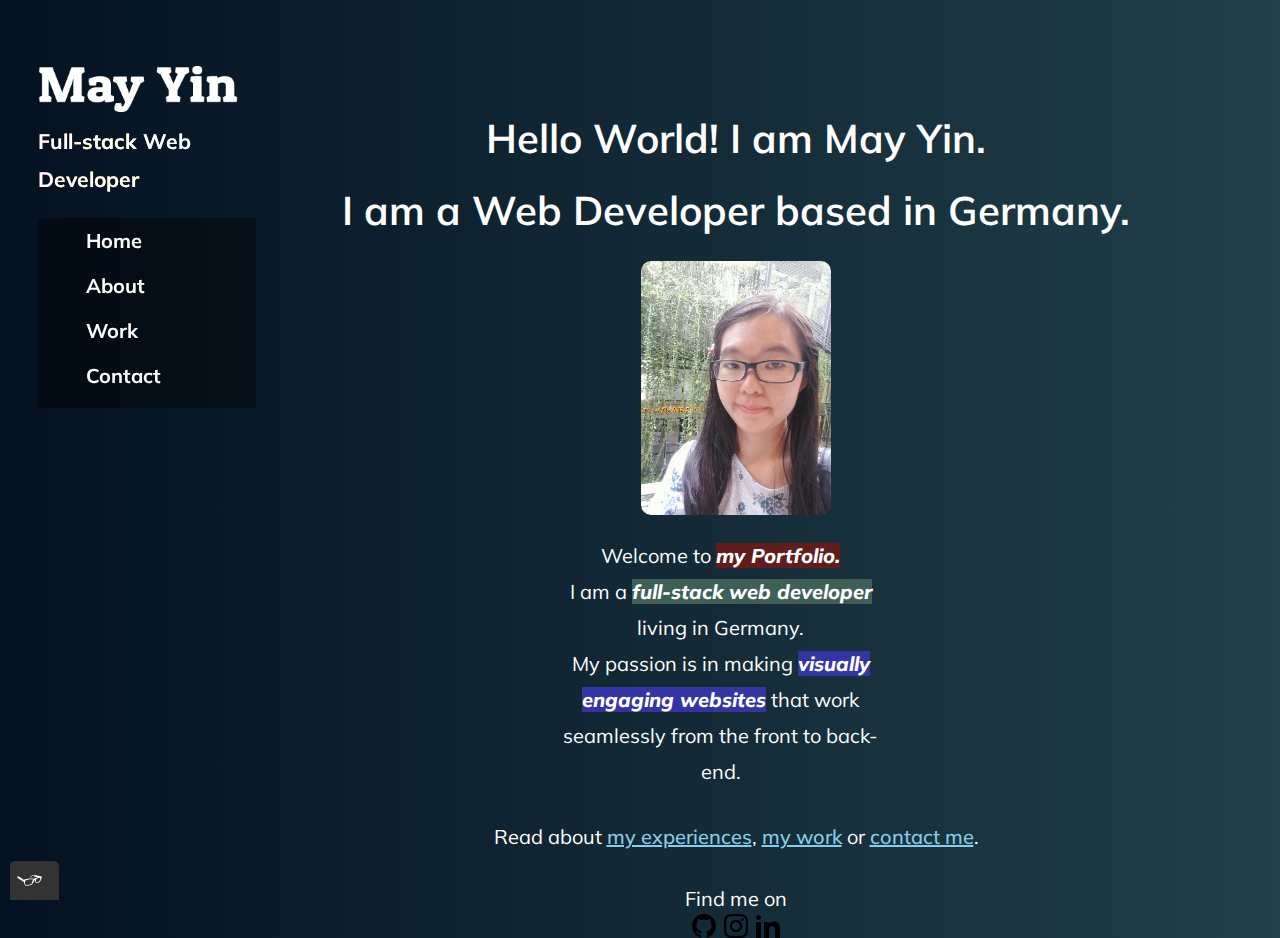
<file: index.html>
<!DOCTYPE html>
<html lang="en">

<head>
    <meta charset="UTF-8">
    <meta name="viewport" content="width=device-width, initial-scale=1.0">
    <title>May Yin</title>
    <link rel="preconnect" href="https://fonts.googleapis.com">
    <link rel="preconnect" href="https://fonts.gstatic.com" crossorigin>
    <link href="https://fonts.googleapis.com/css2?family=Patua+One&display=swap" rel="stylesheet">
    <link href="https://fonts.googleapis.com/css2?family=Lato:wght@400;700&display=swap" rel="stylesheet">
    <link href="https://fonts.googleapis.com/css2?family=Mulish:ital,wght@0,200..1000;1,200..1000&display=swap"
        rel="stylesheet">
    <link rel="stylesheet" href="css/reset.css">
    <!-- <link rel="stylesheet" href="css/styles.css"> -->
    <link rel="stylesheet" href="css/style.production.css">
    <link rel="icon" type="image/x-icon" href="/img/favicon.png">
</head>

<body>
    <header>
        <nav role="menu">
            <div id="logo-container">
                <a href="index.html" role="menuitem" aria-label="Visit the Home page"><img src="./img/mayyin-logo.png" id="logo-img" alt="A logo and home button" /></a>
            </div>
            <h2 id="job-title">Full-stack Web Developer</h2>
            <ul role="menubar" class="navigation-list">
                <li role="presentation"><a href="index.html" role="menuitem" aria-label="Visit the Home page">Home</a>
                </li>
                <li role="presentation"><a href="about.html" role="menuitem" aria-label="Visit the About page">About</a>
                </li>
                <li role="presentation"><a href="work.html" role="menuitem" aria-label="Visit the Work page">Work</a>
                </li>
                <li role="presentation"><a href="contact.html" role="menuitem"
                        aria-label="Visit the Contact page">Contact</a></li>
            </ul>
        </nav>
    </header>
    <main>

        <h1>Hello World! I am May Yin. </h1>
        <h1>I am a Web Developer based in Germany.</h1>
        <div id="home-main-profile-container">


            <img src="./img/profile-img.jpg" id="profile-img" alt="A placeholder for a profile picture" />
            <div class="home-text-box">
                <p>Welcome to <span class="text-highlight-1">my Portfolio.</span> </p>
                <p>I am a <span class="text-highlight-2">full-stack web developer</span> living in Germany.</p>
                <p>My passion is in making <span class="text-highlight-3">visually engaging websites</span>
                    that work seamlessly from the front to back-end.</p>
            </div>
        </div>
        <br/>
        <div id="webpage-icon-container">
            <!-- <img src="img/webpage-icon.svg" id="webpage-icon" alt="webpage icon"/> -->
            <!-- <svg id="webpage-icon" version="1.1" width="80px" height="80px"
                xmlns="http://www.w3.org/2000/svg" xmlns:xlink="http://www.w3.org/1999/xlink" viewBox="0 0 512 512"
                xml:space="preserve" aria-label="animated-file-icon">
                <style type="text/css">
                    .st0 {
                        fill: #000000;
                    }
                </style>
                <g>
                    <path class="st0" d="M486.504,25.496H25.496C11.438,25.496,0,36.934,0,50.992v410.016c0,14.059,11.438,25.496,25.496,25.496
           h461.008c14.058,0,25.496-11.437,25.496-25.496V50.992C512,36.934,500.562,25.496,486.504,25.496z M424.585,77.008
           c15.806,0,28.618,12.813,28.618,28.618c0,15.806-12.812,28.618-28.618,28.618c-15.805,0-28.618-12.812-28.618-28.618
           C395.968,89.821,408.78,77.008,424.585,77.008z M334.049,77.008c15.805,0,28.618,12.813,28.618,28.618
           c0,15.806-12.813,28.618-28.618,28.618c-15.805,0-28.618-12.812-28.618-28.618C305.431,89.821,318.244,77.008,334.049,77.008z
            M243.512,77.008c15.806,0,28.618,12.813,28.618,28.618c0,15.806-12.812,28.618-28.618,28.618
           c-15.805,0-28.618-12.812-28.618-28.618C214.894,89.821,227.707,77.008,243.512,77.008z M469.333,443.838H42.667V174.829h426.666
           V443.838z" />
                    <rect x="87.415" y="219.756" class="st0" width="226.341" height="45.61" />
                    <rect x="87.415" y="311.333" class="st0" width="337.17" height="45.61" />
                </g>
            </svg> -->
            <p>Read about <a href="about.html" class="no-break-link">my experiences</a>, <a href="about.html"
                class="no-break-link">my work</a> or <a href="about.html" class="no-break-link">contact me</a>.</p>
        </div>
        

    </main>

    <footer>

        <p>Find me on</p>
        <br/>
        <div class="footer-icons-section">
            <a href="http://github.com" target="_blank"><img src="img/github-icon.svg" class="footer-icons"
                    alt="github icon" /></a>
            <a href="http://instagram.com" target="_blank"><img src="img/instagram-icon.svg" class="footer-icons"
                    alt="instagram icon" /></a>
            <a href="http://linkedin.com" target="_blank"><img src="img/linkedin-icon.svg" class="footer-icons"
                    alt="linkedin icon" /></a>
        </div>
    </footer>
    <!-- <script src="js/stylelint.config.js"></script> -->
    <script src="js/tota11y.min.js"></script>
</body>

</html>
</file>
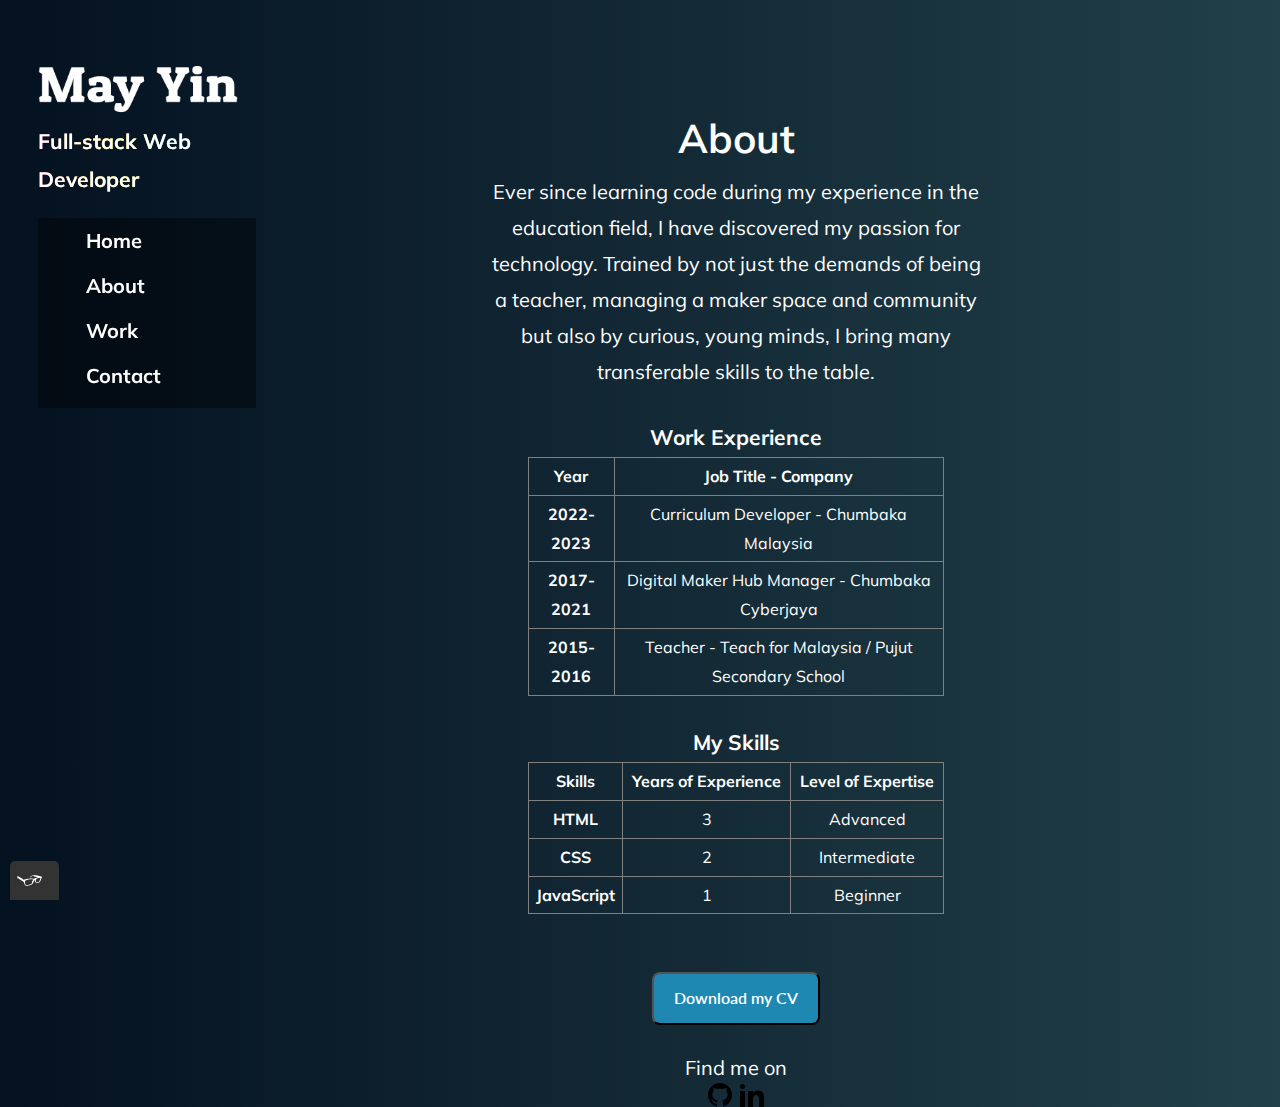
<file: about.html>
<!DOCTYPE html>
<html lang="en">
  <head>
    <meta charset="UTF-8">
    <meta name="viewport" content="width=device-width, initial-scale=1.0">
    <title>May Yin - About</title>
    <link rel="preconnect" href="https://fonts.googleapis.com">
    <link rel="preconnect" href="https://fonts.gstatic.com" crossorigin>
    <link href="https://fonts.googleapis.com/css2?family=Patua+One&display=swap" rel="stylesheet">
    <link href="https://fonts.googleapis.com/css2?family=Lato:wght@400;700&display=swap" rel="stylesheet">
    <link href="https://fonts.googleapis.com/css2?family=Mulish:ital,wght@0,200..1000;1,200..1000&display=swap" rel="stylesheet">
    <link rel="stylesheet" href="css/reset.css">
    <!-- <link rel="stylesheet" href="css/styles.css"> -->
    <link rel="stylesheet" href="css/style.production.css">
    <link rel="icon" type="image/x-icon" href="/img/favicon.png">
</head>
<body>
  <header>
    <nav role="menu">
        <div id="logo-container">
        <a href="index.html" role="menuitem" aria-label="Visit the Home page"><img src="./img/mayyin-logo.png" id="logo-img" alt="A logo and home button"/></a>
        </div>
        <h2 id="job-title">Full-stack Web Developer</h2>
        <ul role="menubar" class="navigation-list">
            <li role="presentation"><a href="index.html" role="menuitem" aria-label="Visit the Home page">Home</a></li>
            <li role="presentation"><a href="about.html" role="menuitem" aria-label="Visit the About page">About</a></li>
            <li role="presentation"><a href="work.html" role="menuitem" aria-label="Visit the Work page">Work</a></li>
            <li role="presentation"><a href="contact.html" role="menuitem" aria-label="Visit the Contact page">Contact</a></li>
        </ul>
    </nav>
</header>
    <main>
      
      <h1>About</h1>
      <p class="about-text-box">Ever since learning code during my experience in the education field, I have discovered my passion for technology. Trained by not just the demands of being a teacher, managing a maker space and community but also by curious, young minds, I bring many transferable skills to the table.</p>
    <br/>
<h2>Work Experience</h2>
<table class="about-table">
  <!-- <caption>My skills</caption> -->
  <thead>
    <tr>
      <th scope="col">Year</th>
      <th scope="col">Job Title - Company</th>
    </tr>
  </thead>
  <tbody>
    <tr>
      <th scope="row">2022-2023</th>
      <td>Curriculum Developer - Chumbaka Malaysia</td>
    </tr>
    <tr>
      <th scope="row">2017-2021</th>
      <td>Digital Maker Hub Manager - Chumbaka Cyberjaya</td>
    </tr>
    <tr>
      <th scope="row">2015-2016</th>
      <td>Teacher - Teach for Malaysia / Pujut Secondary School</td>
    </tr>
  </tbody>
</table>

<br/>
<h2>My Skills</h2>        
<table class="about-table">
            <!-- <caption>My skills</caption> -->
            <thead>
              <tr>
                <th scope="col">Skills</th>
                <th scope="col">Years of Experience</th>
                <th scope="col">Level of Expertise</th>
              </tr>
            </thead>
            <tbody>
              <tr>
                <th scope="row">HTML</th>
                <td>3</td>
                <td>Advanced</td>
              </tr>
              <tr>
                <th scope="row">CSS</th>
                <td>2</td>
                <td>Intermediate</td>
              </tr>
              <tr>
                <th scope="row">JavaScript</th>
                <td>1</td>
                <td>Beginner</td>
              </tr>
            </tbody>
        </table>
        <br/>
        
        <!-- <h2>My Interests</h2>
        <div id="interests-icon-section">
          <div></div>
          <div></div>
          <div></div>
        </div> -->
        <br/>
        <!-- <a href="files/cv.pdf" class="button" target="_blank" aria-label="Download my CV">Download my CV</a> -->
        <button onclick="window.open('./files/LamMayYin-WebDeveloper-2024.pdf', '_blank')">Download my CV</button>
    
      </main>
    


      <footer>
        <p>Find me on</p>
        <br/>
        <div class="footer-icons-section">
            <a href="https://github.com/mayyinandprojects/" target="_blank"><img src="img/github-icon.svg" class="footer-icons"
                    alt="github icon" /></a>
            <!-- <a href="http://instagram.com" target="_blank"><img src="img/instagram-icon.svg" class="footer-icons"
                    alt="instagram icon" /></a> -->
            <a href="https://www.linkedin.com/in/may-yin-lam/" target="_blank"><img src="img/linkedin-icon.svg" class="footer-icons"
                    alt="linkedin icon" /></a>
        </div>
    </footer>
<script src="js/tota11y.min.js"></script>
</body>
</html>
</file>
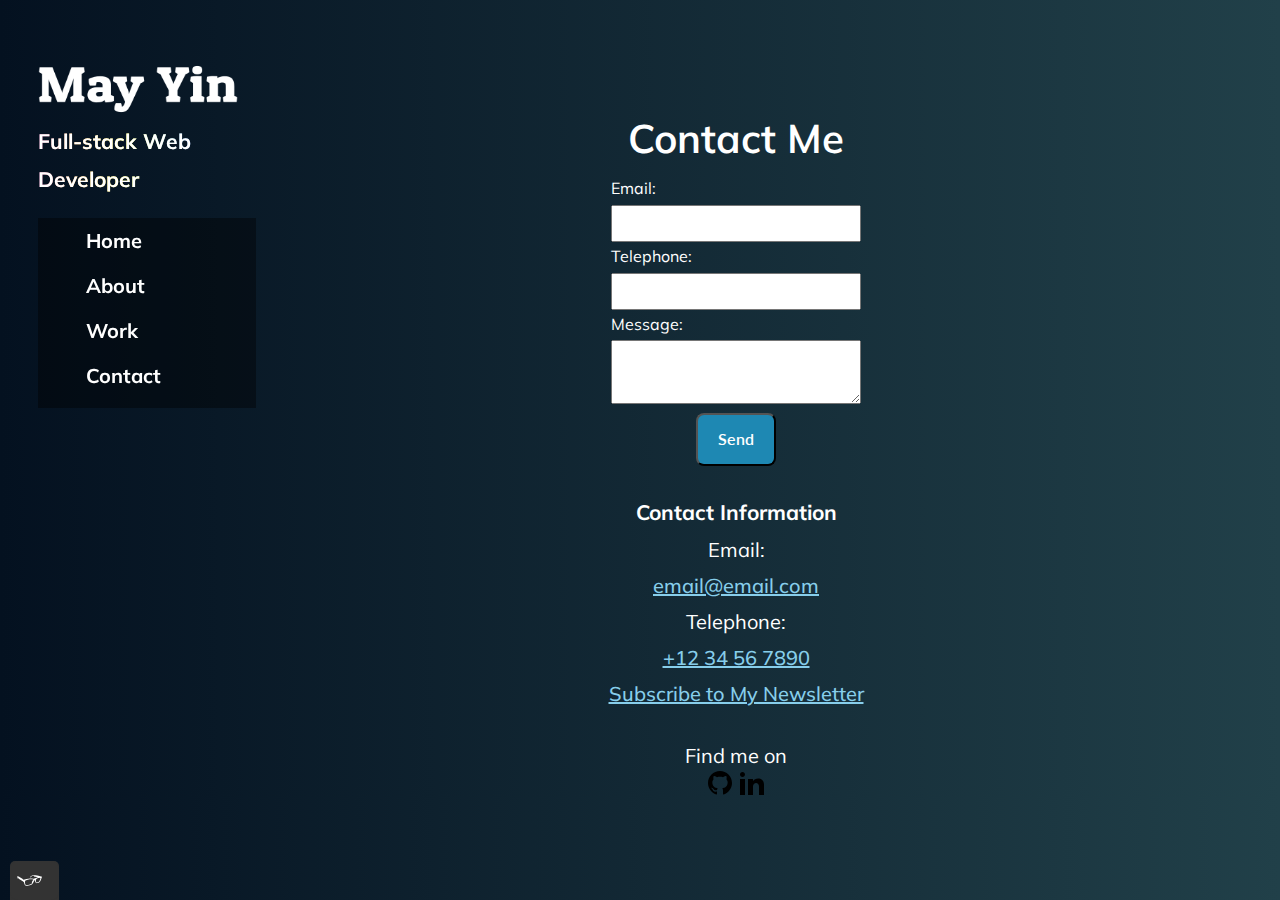
<file: contact.html>
<!DOCTYPE html>
<html lang="en">
  <head>
    <meta charset="UTF-8">
    <meta name="viewport" content="width=device-width, initial-scale=1.0">
    <title>May Yin - About</title>
    <link rel="preconnect" href="https://fonts.googleapis.com">
    <link rel="preconnect" href="https://fonts.gstatic.com" crossorigin>
    <link href="https://fonts.googleapis.com/css2?family=Patua+One&display=swap" rel="stylesheet">
    <link href="https://fonts.googleapis.com/css2?family=Lato:wght@400;700&display=swap" rel="stylesheet">
    <link href="https://fonts.googleapis.com/css2?family=Mulish:ital,wght@0,200..1000;1,200..1000&display=swap" rel="stylesheet">
    <link rel="stylesheet" href="css/reset.css">
    <!-- <link rel="stylesheet" href="css/styles.css"> -->
    <link rel="stylesheet" href="css/style.production.css">
    <link rel="icon" type="image/x-icon" href="/img/favicon.png">
</head>
<body>
  <header>
    <nav role="menu">
        <div id="logo-container">
        <a href="index.html" role="menuitem" aria-label="Visit the Home page"><img src="./img/mayyin-logo.png" id="logo-img" alt="A logo and home button"/></a>
        </div>
        <h2 id="job-title">Full-stack Web Developer</h2>
        <ul role="menubar" class="navigation-list">
            <li role="presentation"><a href="index.html" role="menuitem" aria-label="Visit the Home page">Home</a></li>
            <li role="presentation"><a href="about.html" role="menuitem" aria-label="Visit the About page">About</a></li>
            <li role="presentation"><a href="work.html" role="menuitem" aria-label="Visit the Work page">Work</a></li>
            <li role="presentation"><a href="contact.html" role="menuitem" aria-label="Visit the Contact page">Contact</a></li>
        </ul>
    </nav>
    </header>
    <main>
        <h1>Contact Me</h1>
        <form action="/action_page.php" method="post" id="contact-form">
            <label class="standard-label" for="email">Email: </label>
            <input type="email" id="email" required/><br/>
          
            <label class="standard-label" for="tel">Telephone: </label>
            <input type="tel" id="tel" required/><br/>
          
            <label class="standard-label" for="message">Message: </label>
            <textarea maxlength="300" id="message" required ></textarea><br/>

            <!-- <input type="submit" value="Send message" />  -->
            <button id="send-btn">Send</button> 
          </form>
          <br/>
          <h2>Contact Information</h2>
            <p>Email: <a href="mailto:email@email.com">email@email.com</a></p>
            <p>Telephone: <a href="tel:+1234567890" aria-label="Call the number">+12 34 56 7890</a></p>
            <p><a href="http://mailchimp.com" target="_blank">Subscribe to My Newsletter</a></p>
       
    </main>
    <footer>
      <p>Find me on</p>
      <br/>
      <div class="footer-icons-section">
          <a href="https://github.com/mayyinandprojects/" target="_blank"><img src="img/github-icon.svg" class="footer-icons"
                  alt="github icon" /></a>
          <!-- <a href="http://instagram.com" target="_blank"><img src="img/instagram-icon.svg" class="footer-icons"
                  alt="instagram icon" /></a> -->
          <a href="https://www.linkedin.com/in/may-yin-lam/" target="_blank"><img src="img/linkedin-icon.svg" class="footer-icons"
                  alt="linkedin icon" /></a>
      </div>
  </footer>
<script src="js/tota11y.min.js"></script>
</body>
</html>
</file>
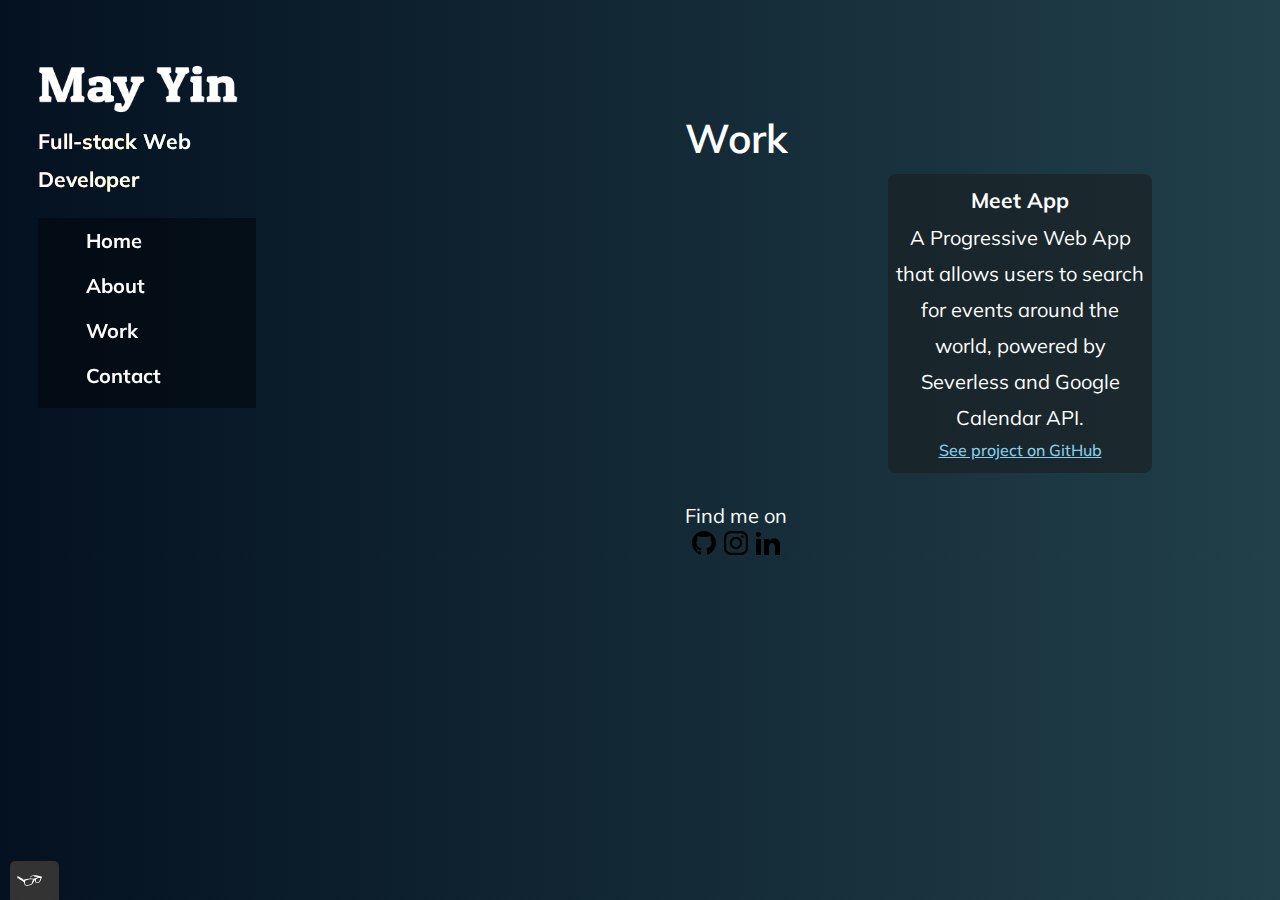
<file: work.html>
<!DOCTYPE html>
<html lang="en">
  <head>
    <meta charset="UTF-8">
    <meta name="viewport" content="width=device-width, initial-scale=1.0">
    <title>May Yin - About</title>
    <link rel="preconnect" href="https://fonts.googleapis.com">
    <link rel="preconnect" href="https://fonts.gstatic.com" crossorigin>
    <link href="https://fonts.googleapis.com/css2?family=Patua+One&display=swap" rel="stylesheet">
    <link href="https://fonts.googleapis.com/css2?family=Lato:wght@400;700&display=swap" rel="stylesheet">
    <link href="https://fonts.googleapis.com/css2?family=Mulish:ital,wght@0,200..1000;1,200..1000&display=swap" rel="stylesheet">
    <link rel="stylesheet" href="css/reset.css">
    <!-- <link rel="stylesheet" href="css/styles.css"> -->
    <link rel="stylesheet" href="css/style.production.css">
    <link rel="icon" type="image/x-icon" href="/img/favicon.png">
</head>
<body>
  <header>
    <nav role="menu">
        <div id="logo-container">
        <a href="index.html" role="menuitem" aria-label="Visit the Home page"><img src="./img/mayyin-logo.png" id="logo-img" alt="A logo and home button"/></a>
        </div>
        <h2 id="job-title">Full-stack Web Developer</h2>
        <ul role="menubar" class="navigation-list">
            <li role="presentation"><a href="index.html" role="menuitem" aria-label="Visit the Home page">Home</a></li>
            <li role="presentation"><a href="about.html" role="menuitem" aria-label="Visit the About page">About</a></li>
            <li role="presentation"><a href="work.html" role="menuitem" aria-label="Visit the Work page">Work</a></li>
            <li role="presentation"><a href="contact.html" role="menuitem" aria-label="Visit the Contact page">Contact</a></li>
        </ul>
    </nav>
  </header>
    <main>
        <section>
            <h1>Work</h1>
        <div class="project-list">
               <!-- Grid items will live here -->
            
         
         <div class="grid__item">
            <h2>Meet App</h2>
            <p>
               A Progressive Web App that allows users to search for events around the world, powered by Severless and Google Calendar API. 
            </p>
            <a href="https://mayyinandprojects.github.io/portfolio-website/work.html">See project on GitHub</a>
         </div>
         <!-- <div class="grid__item">
            <h2>Mobile web app</h2>
            <p>
               Within this project, I was responsible for the frontend. It’s written in React.js. Additionally, I've created the HTML and CSS templates.
            </p>
            <a href="#">See project on GitHub</a>
         </div>
         <div class="grid__item">
            <h2>Mobile web app</h2>
            <p>
               Within this project, I was responsible for the frontend. It’s written in React.js. Additionally, I've created the HTML and CSS templates.
            </p>
            <a href="#">See project on GitHub</a>
         </div>
         <div class="grid__item">
            <h2>Mobile web app</h2>
            <p>
               Within this project, I was responsible for the frontend. It’s written in React.js. Additionally, I've created the HTML and CSS templates.
            </p>
            <a href="#">See project on GitHub</a>
         </div>
         <div class="grid__item">
            <h2>Mobile web app</h2>
            <p>
               Within this project, I was responsible for the frontend. It’s written in React.js. Additionally, I've created the HTML and CSS templates.
            </p>
            <a href="#">See project on GitHub</a>
         </div>
         <div class="grid__item">
            <h2>Mobile web app</h2>
            <p>
               Within this project, I was responsible for the frontend. It’s written in React.js. Additionally, I've created the HTML and CSS templates.
            </p>
            <a href="#">See project on GitHub</a>
         </div> -->
        </div>
    </section>
    </main>
    <footer>
        
        
            <p>Find me on</p>
            <br/>
            <div class="footer-icons-section">
            <a href="http://github.com" target="_blank"><img src="img/github-icon.svg" class="footer-icons" alt="github icon"/></a>
            <a href="http://instagram.com" target="_blank"><img src="img/instagram-icon.svg"  class="footer-icons" alt="instagram icon"/></a>
            <a href="http://linkedin.com" target="_blank"><img src="img/linkedin-icon.svg" class="footer-icons" alt="linkedin icon"/></a>
        </div>
    </footer>
    <script src="js/tota11y.min.js"></script>
</body>
</html>
</file>
<file: css/styles.css>
:root {
  --primary-color: white;
  --secondary-color: rgb(180, 180, 180);
  --highlight-color: rgba(255, 255, 255, 0.8);
  --nav-background-color: rgba(24, 24, 24, 0.5);
  --body-background-color-gradient: linear-gradient(90deg, rgba(8, 30, 57, 1) 00%, rgba(64, 103, 121, 1) 100%);
  --button-background-color: rgb(30, 136, 179);
  --button-hover-color: rgb(185, 144, 31);
  --grid-hover-color: rgba(255, 255, 255, 0.3);
  --rainbow-effect: linear-gradient(90deg, rgb(180, 43, 134), orange, yellow, rgb(95, 189, 181), rgb(61, 61, 252), rgb(108, 23, 141));
  --font-family-primary: "Mulish", sans-serif;
  --font-family-secondary: Lato;
  --font-weight-normal: 400;
  --font-weight-semibold: 500;
  --font-weight-bold: 600;
  --font-weight-bolder: 650;
  --font-size-base: 16px;
  --font-size-large: 20px;
  --font-size-xlarge: 21px;
  --font-size-xxlarge: 40px;
  --padding-small: 5px;
  --padding-medium: 10px;
  --padding-large: 20px;
  --transition-duration: 0.3s;
}

body {
  color: var(--primary-color);
  font-family: var(--font-family-primary);
  font-weight: var(--font-weight-normal);
  line-height: 1.8;
  background: var(--body-background-color-gradient);
}

h1 {
  box-sizing: border-box;
  font-family: var(--font-family-primary);
  font-weight: var(--font-weight-bolder);
  font-size: var(--font-size-xxlarge);
}

h2 {
  box-sizing: border-box;
  font-size: var(--font-size-xlarge);
}

p {
  font-size: 18px;
}

#logo-img {
  box-sizing: border-box;
  width: 200px;
  height: 50px;
}

#logo-container {
  display: inline-block;
}

#logo-container img {
  display: block;
  width: 200px;
  height: 50px;
  transition: filter var(--transition-duration);
}

#logo-container:hover img {
  filter: drop-shadow(15px var(--highlight-color));
}

#job-title {
  margin-bottom: 20px;
  color: var(--primary-color);
  background: var(--rainbow-effect);
  background-clip: text;
  -webkit-background-clip: text;
}

#job-title:hover {
  color: transparent;
  transition: var(--transition-duration);
}

nav {
  box-sizing: border-box;
  position: fixed;
  height: 100%;
  width: 20%;
  padding-left: 3%;
  padding-top: 5%;
  z-index: 1000;
}

main {
  box-sizing: border-box;
  position: relative;
  display: inline-block;
  justify-content: center;
  text-align: center;
  width: 75%;
  margin-left: 20%;
  padding-left: 5%;
  padding-right: 5%;
  padding-top: 8%;
}

header {
  display: flex;
}

.navigation-list {
  background-color: var(--nav-background-color);
  box-sizing: border-box;
  font-family: var(--font-family-primary);
  font-size: var(--font-size-base);
  margin: 0;
  padding: var(--padding-small) var(--padding-medium) var(--padding-small) var(--padding-large);
  list-style-type: none;
}

.navigation-list li {
  font-size: var(--font-size-large);
  padding-left: 10px;
  margin: 0;
  height: 45px;
  position: relative;
}

.navigation-list li a {
  display: block;
  box-sizing: border-box;
  color: var(--primary-color);
  text-decoration: none;
  height: 100%;
  width: 100%;
  padding-left: var(--padding-small);
  margin: 0;
}

.navigation-list li a:hover {
  cursor: pointer;
  font-weight: var(--font-weight-bolder);
  font-size: 24px;
}

.navigation-list li a:focus {
  color: var(--secondary-color);
}

a {
  display: block;
  box-sizing: border-box;
  color: var(--secondary-color);
  text-decoration: none;
  font-weight: var(--font-weight-semibold);
}

a:hover {
  color: var(--primary-color);
}

.no-break-link {
  display: inline-block;
}

button {
  box-sizing: border-box;
  border-radius: 8px;
  background-color: var(--button-background-color);
  font-size: var(--font-size-base);
  padding: var(--padding-medium) var(--padding-large);
  transition-duration: var(--transition-duration);
  transition-property: opacity;
  font-family: var(--font-family-secondary);
  font-weight: var(--font-weight-bold);
  color: var(--primary-color);
}

button:hover {
  background-color: var(--button-hover-color);
  cursor: pointer;
  opacity: 0.8;
}

button:focus {
  border: 2px solid gray;
}

#webpage-icon {
  margin-left: auto;
  margin-right: auto;
}

/* start grid fallback */.grid__item {
  display: inline-block;
}/* end grid fallback */

@supports (display: grid) {
  .project-list {
    display: grid;
    grid-template-columns: 1fr 1fr 1fr;
    grid-template-rows: 1fr 1fr;
    grid-gap: 20px;
  }

  .grid__item {
    background-color: var(--nav-background-color);
    padding: 8px;
    width: auto;
    min-height: auto;
    margin: 0;
    border-radius: 8px;
  }

  .grid__item:hover {
    background-color: var(--grid-hover-color);
    padding: 8px;
  }

  .grid__item:last-child {
    grid-column-start: 3;
    grid-column-end: 3;
    grid-row-start: 1;
    grid-row-end: 3;
  }
}

table,
thead,
th,
tr,
tbody,
td {
  box-sizing: border-box;
  border: 1px solid gray;
}

table {
  height: 20%;
  width: 40%;
}

caption {
  box-sizing: border-box;
  font-weight: bold;
}

form {
  box-sizing: border-box;
  text-align: left;
  width: 30%;
  max-width: 90%;
  margin: 0 auto;
}

label {
  box-sizing: border-box;
  margin-bottom: 2px;
  display: block;
}

input,
textarea {
  box-sizing: border-box;
  padding: 2px;
  width: 100%;
}

#profile-img {
  box-sizing: border-box;
  margin: 15px auto;
  border-radius: 50%;
}

.home-text-box {
  padding-left: 30%;
  padding-right: 30%;
  text-align: center;
}

.about-text-box {
  padding-left: 20%;
  padding-right: 20%;
  text-align: center;
}

.about-table {
  margin: auto;
}

#send-btn {
  display: block;
  margin: auto;
}

footer {
  box-sizing: border-box;
  position: relative;
  text-align: center;
  align-content: center;
  margin-left: 20%;
  line-height: 10px;
  margin-top: 3%;
  height: 8%;
  width: 75%;
}

.footer-icons-section {
  box-sizing: border-box;
  margin: auto;
  justify-content: center;
  clear: both;
  display: flex;
}

.footer-icons {
  box-sizing: border-box;
  margin-left: 4px;
  margin-right: 4px;
}

@keyframes color-change {
  0% {
    fill: #67daff;
  }

  33% {
    fill: #df83e2de;
  }

  66% {
    fill: #a6e22e;
  }

  100% {
    fill: #ffc813;
  }
}

.st0 {
  animation-duration: 4s;
  animation-name: color-change;
  animation-iteration-count: infinite;
  animation-direction: alternate;
  animation-timing-function: linear;
}

/* Curly brackets go out */
.navigation-list li a::before,
.navigation-list li a::after {
  position: inline-block;
  opacity: 0;
  transition: all 0.3s;
}

.navigation-list li a::before {
  content: '{ ';
  transform: translateX(10px);
}

.navigation-list li a::after {
  content: ' }';
  transform: translateX(-10px);
}

.navigation-list li a:hover::before,
.navigation-list li a:hover::after {
  opacity: 1;
  text-decoration: none;
}

@media all and (max-width: 480px) {
  nav {
    height: 20%;
    width: 100%;
    display: flex;
    flex-direction: column;
    position: relative;
  }

  #logo-img {
    margin: auto;
  }

  #job-title {
    text-align: center;
  }

  .navigation-list {
    display: flex;
    flex-direction: row;
    justify-content: center;
    padding: 0;
  }

  .navigation-list li {
    flex-direction: row;
    text-align: center;
    width: auto;
  }

  .navigation-list li a {
    display: inline-block;
    padding: 10px;
  }

  main {
    margin-top: 70px;
    width: 100%;
    margin-left: auto;
    margin-right: auto;
  }

  .project-list {
    grid-template-columns: 1fr;
    grid-gap: 10px;
  }

  .grid__item:last-child {
    grid-column: auto / auto;
    grid-row: auto / auto;
  }

  h1 {
    font-size: 22px;
  }

  footer {
    left: 0%;
    width: 100%;
    margin-left: 0%;
  }
}

@media all and (min-width: 480px) and (max-width: 768px) {
  nav {
    height: 20%;
    width: 100%;
    position: relative;
    display: flex;
    flex-direction: column;
  }

  #logo-img {
    margin: auto;
  }

  #job-title {
    text-align: center;
  }

  .navigation-list {
    display: flex;
    flex-direction: row;
    justify-content: center;
    padding: 0;
  }

  .navigation-list li {
    flex-direction: row;
    text-align: center;
    width: auto;
  }

  .navigation-list li a {
    display: inline-block;
    padding: 10px;
  }

  main {
    margin-top: 50px;
    width: 100%;
    margin-left: auto;
    margin-right: auto;
  }

  .project-list {
    grid-template-columns: 1fr 1fr;
    grid-gap: 10px;
  }

  .grid__item:last-child {
    grid-column: auto / auto;
    grid-row: auto / auto;
  }

  h1 {
    font-size: 30px;
  }

  footer {
    left: 0%;
    width: 100%;
    margin-left: 0%;
  }
}
</file>
<file: css/style.production.css>
/*
* Prefixed by https://autoprefixer.github.io
* PostCSS: v8.4.14,
* Autoprefixer: v10.4.7
* Browsers: last 4 version
*/

body {
  color: white;
  font-family: "Mulish", sans-serif;
  font-weight: 400;
  line-height: 1.8;
  background: -webkit-gradient(linear, left top, right top, color-stop(00%, rgba(8, 30, 57, 1)), to(rgba(64, 103, 121, 1)));
  background: -o-linear-gradient(left, rgb(4, 17, 32) 00%, rgb(33, 64, 73) 100%);
  background: linear-gradient(90deg, rgb(4, 17, 32) 00%, rgb(33, 64, 73) 100%);
}

h1 {
  -webkit-box-sizing: border-box;
  box-sizing: border-box;
  font-family: "Mulish", sans-serif;
  font-weight: 650;
  font-size: 40px;
}

h2 {
  -webkit-box-sizing: border-box;
  box-sizing: border-box;
  font-size: 21px;
}

p {
  font-size: 20px;
}

#logo-img {
  -webkit-box-sizing: border-box;
  box-sizing: border-box;
  width: 200px;
  height: 50px;
}

#logo-container {
  display: inline-block;
}

#logo-container img {
  display: block;
  width: 200px;
  height: 50px;
  -webkit-transition: -webkit-filter 0.3s;
  transition: -webkit-filter 0.3s;
  transition: filter 0.3s, -webkit-filter 0.3s;
  -o-transition: filter 0.3s;
}

#logo-container:hover img {
  -webkit-filter: drop-shadow(1px 1px 15px rgba(255, 255, 255, 0.8));
  filter: drop-shadow(15px rgba(255, 255, 255, 0.8));
}

#job-title {
  margin-bottom: 20px;
  color: white;
  background: -webkit-gradient(linear, left top, right top, from(rgb(180, 43, 134)), color-stop(orange), color-stop(yellow), color-stop(rgb(95, 189, 181)), color-stop(rgb(61, 61, 252)), to(rgb(108, 23, 141)));
  background: -o-linear-gradient(left, rgb(180, 43, 134), orange, yellow, rgb(95, 189, 181), rgb(61, 61, 252), rgb(108, 23, 141));
  background: linear-gradient(90deg, rgb(180, 43, 134), orange, yellow, rgb(95, 189, 181), rgb(61, 61, 252), rgb(108, 23, 141));
  background-clip: text;
  -webkit-background-clip: text;
}

#job-title:hover {
  color: transparent;
  -webkit-transition: 0.3s;
  -o-transition: 0.3s;
  transition: 0.3s;
}

nav {
  -webkit-box-sizing: border-box;
  box-sizing: border-box;
  position: fixed;
  height: 100%;
  width: 20%;
  padding-left: 3%;
  padding-top: 5%;
  z-index: 1000;
}

main {
  -webkit-box-sizing: border-box;
  box-sizing: border-box;
  position: relative;
  display: inline-block;
  -webkit-box-pack: center;
  -ms-flex-pack: center;
  justify-content: center;
  text-align: center;
  width: 75%;
  margin-left: 20%;
  padding-left: 5%;
  padding-right: 5%;
  padding-top: 8%;
}

header {
  display: -webkit-box;
  display: -ms-flexbox;
  display: flex;
}

.navigation-list {
  background-color: rgba(0, 0, 0, 0.4);
  -webkit-box-sizing: border-box;
  box-sizing: border-box;
  font-family: "Mulish", sans-serif;
  font-size: 16px;
  margin: 0;
  padding: 5px 10px 5px 20px;
  list-style-type: none;
}

.navigation-list li {
  font-size: 20px;
  padding-left: 10px;
  margin: 0;
  height: 45px;
  position: relative;
}

.navigation-list li a {
  display: block;
  -webkit-box-sizing: border-box;
  box-sizing: border-box;
  color: white;
  font-weight: 700;
  text-decoration: none;
  height: 100%;
  width: 100%;
  padding-left: 5px;
  margin: 0;
}

.navigation-list li a:hover {
  cursor: pointer;
  font-weight: 750;
  font-size: 24px;
}

.navigation-list li a:focus {
  color: rgb(180, 180, 180);
}

a {
  /* color: rgb(223, 223, 223); */
  color: skyblue;
  display: block;
  -webkit-box-sizing: border-box;
  box-sizing: border-box;
  text-decoration: underline;
  font-weight: 500;
}

a:hover {
  font-size: 21px;
  font-weight: 700;
  text-decoration: none;
}

.no-break-link {
  display: inline-block;
}

button {
  -webkit-box-sizing: border-box;
  box-sizing: border-box;
  border-radius: 8px;
  background-color: rgb(30, 136, 179);
  font-size: 16px;
  padding: 10px 20px;
  -webkit-transition-duration: 0.3s;
  -o-transition-duration: 0.3s;
  transition-duration: 0.3s;
  -webkit-transition-property: opacity;
  -o-transition-property: opacity;
  transition-property: opacity;
  font-family: Lato;
  font-weight: 600;
  color: white;
}

button:hover {
  background-color: rgb(185, 144, 31);
  cursor: pointer;
  opacity: 0.8;
}

button:focus {
  border: 2px solid gray;
}

#webpage-icon-container {
  width: 100%;
  display: flex;
  font-size: 18px;
  justify-content: center;
  align-items: center;
  margin-left: auto;
  margin-right: auto;
}

#webpage-icon {
  padding-right: 20px;
}

/* start grid fallback */
.grid__item {
  display: inline-block;
}

/* end grid fallback */

@supports (display: grid) {
  .project-list {
    display: -ms-grid;
    display: grid;
    -ms-grid-columns: 1fr 20px 1fr 20px 1fr;
    grid-template-columns: 1fr 1fr 1fr;
    -ms-grid-rows: 1fr 20px 1fr;
    grid-template-rows: 1fr 1fr;
    grid-gap: 20px;
  }

  .project-list > *:nth-child(1) {
    grid-row: 1;
    grid-column: 2;
    -ms-grid-row: 1;
    -ms-grid-column: 1;
  }

  .project-list > *:nth-child(2) {
    grid-row: 2;
    grid-column: 2;
    -ms-grid-row: 1;
    -ms-grid-column: 3;
  }

  .project-list > *:nth-child(3) {
    grid-row: 2;
    grid-column: 1;
    -ms-grid-row: 1;
    -ms-grid-column: 5;
  }

  .project-list > *:nth-child(4) {
    grid-row: 1;
    grid-column: 1;
    -ms-grid-row: 3;
    -ms-grid-column: 1;
  }

  .project-list > *:nth-child(5) {
    grid-row: 3;
    grid-column: 1;
    -ms-grid-row: 3;
    -ms-grid-column: 3;
  }

  .project-list > *:nth-child(6) {
    grid-row: 1;
    grid-column: 3;
    -ms-grid-row: 3;
    -ms-grid-column: 5;
  }

  .grid__item {
    background-color: rgba(24, 24, 24, 0.5);
    padding: 8px;
    width: auto;
    min-height: auto;
    margin: 0;
    border-radius: 8px;
  }

  .grid__item:hover {
    background-color: rgba(255, 255, 255, 0.3);
    padding: 8px;
  }

  .grid__item:last-child {
    grid-column: 3;
    grid-row: 1;
    grid-row-start: 1;
    grid-row-end: 3;
    -ms-grid-column: 3;
    grid-column-start: 3;
    -ms-grid-column-span: 0;
    grid-column-end: 3;
    -ms-grid-row: 1;
    -ms-grid-row-span: 2;
  }
}

table,
thead,
th,
tr,
tbody,
td {
  -webkit-box-sizing: border-box;
  box-sizing: border-box;
  border: 1px solid gray;
  padding: 4px;
}

tr:hover {
  background-color: rgb(63, 151, 185);
}

table {
  border-radius: 10px;
  height: 20%;
  width: 50%;
  border-collapse: collapse;
}

caption {
  -webkit-box-sizing: border-box;
  box-sizing: border-box;
  font-weight: 1000;
}

form {
  -webkit-box-sizing: border-box;
  box-sizing: border-box;
  text-align: left;
  width: 30%;
  max-width: 90%;
  margin: 0 auto;
}

label {
  -webkit-box-sizing: border-box;
  box-sizing: border-box;
  margin-bottom: 2px;
  display: block;
}

input,
textarea {
  -webkit-box-sizing: border-box;
  box-sizing: border-box;
  padding: 2px;
  width: 100%;
}

.home-main-profile-container {
  display: flex;
  justify-content: center;
  align-items: center;
  width: 100%;
}

#profile-img {
  width: 190px;
  display: inline-block;
  -webkit-box-sizing: border-box;
  box-sizing: border-box;
  margin: 15px auto;
  border-radius: 10px;
}

.home-text-box {
  margin: auto;
  width: 45%;
  height: 100%;
  padding-right: 30px;
  text-align: center;
}

.about-text-box {
  padding-left: 20%;
  padding-right: 20%;
  text-align: center;
}

.text-highlight-1 {
  background-color: rgb(99, 28, 28);
  font-weight: 800;
  font-style: italic;
}

.text-highlight-2 {
  background-color: rgb(62, 94, 86);
  font-weight: 800;
  font-style: italic;
}

.text-highlight-3 {
  background-color: rgb(51, 53, 165);
  font-weight: 800;
  font-style: italic;
}

.about-table {
  margin: auto;
}

#send-btn {
  display: block;
  margin: auto;
}

footer {
  -webkit-box-sizing: border-box;
  box-sizing: border-box;
  position: relative;
  text-align: center;
  -ms-flex-line-pack: center;
  align-content: center;
  margin-left: 20%;
  line-height: 10px;
  margin-top: 3%;
  height: 8%;
  width: 75%;
}

.footer-icons-section {
  -webkit-box-sizing: border-box;
  box-sizing: border-box;
  margin: auto;
  -webkit-box-pack: center;
  -ms-flex-pack: center;
  justify-content: center;
  clear: both;
  display: -webkit-box;
  display: -ms-flexbox;
  display: flex;
}

.footer-icons {
  -webkit-box-sizing: border-box;
  box-sizing: border-box;
  margin-left: 4px;
  margin-right: 4px;
}

@-webkit-keyframes color-change {
  0% {
    fill: #67daff;
  }

  33% {
    fill: #df83e2de;
  }

  66% {
    fill: #a6e22e;
  }

  100% {
    fill: #ffc813;
  }
}

@keyframes color-change {
  0% {
    fill: #67daff;
  }

  33% {
    fill: #df83e2de;
  }

  66% {
    fill: #a6e22e;
  }

  100% {
    fill: #ffc813;
  }
}

.st0 {
  -webkit-animation-duration: 4s;
  animation-duration: 4s;
  -webkit-animation-name: color-change;
  animation-name: color-change;
  -webkit-animation-iteration-count: infinite;
  animation-iteration-count: infinite;
  -webkit-animation-direction: alternate;
  animation-direction: alternate;
  -webkit-animation-timing-function: linear;
  animation-timing-function: linear;
}

/* Curly brackets go out */
.navigation-list li a::before,
.navigation-list li a::after {
  position: inline-block;
  opacity: 0;
  -webkit-transition: all 0.3s;
  -o-transition: all 0.3s;
  transition: all 0.3s;
}

.navigation-list li a::before {
  content: '{ ';
  -webkit-transform: translateX(10px);
  -ms-transform: translateX(10px);
  transform: translateX(10px);
}

.navigation-list li a::after {
  content: ' }';
  -webkit-transform: translateX(-10px);
  -ms-transform: translateX(-10px);
  transform: translateX(-10px);
}

.navigation-list li a:hover::before,
.navigation-list li a:hover::after {
  opacity: 1;
  text-decoration: none;
}

@media all and (max-width: 480px) {
  nav {
    height: 20%;
    width: 100%;
    display: -webkit-box;
    display: -ms-flexbox;
    display: flex;
    -webkit-box-orient: vertical;
    -webkit-box-direction: normal;
    -ms-flex-direction: column;
    flex-direction: column;
    position: relative;
  }

  .home-text-box {
    width: 80%;
  }

  #logo-img {
    margin: auto;
  }

  #job-title {
    text-align: center;
  }

  .navigation-list {
    display: -webkit-box;
    display: -ms-flexbox;
    display: flex;
    -webkit-box-orient: horizontal;
    -webkit-box-direction: normal;
    -ms-flex-direction: row;
    flex-direction: row;
    -webkit-box-pack: center;
    -ms-flex-pack: center;
    justify-content: center;
    padding: 0;
  }

  .navigation-list li {
    -webkit-box-orient: horizontal;
    -webkit-box-direction: normal;
    -ms-flex-direction: row;
    flex-direction: row;
    text-align: center;
    width: auto;
  }

  .navigation-list li a {
    display: inline-block;
    padding: 5px;
  }

  main {
    margin-top: 70px;
    width: 100%;
    margin-left: auto;
    margin-right: auto;
  }

  .project-list {
    -ms-grid-columns: 1fr;
    grid-template-columns: 1fr;
    grid-gap: 10px;
  }

  .grid__item:last-child {
    grid-column: auto / auto;
    grid-row: auto / auto;
  }

  h1 {
    font-size: 22px;
  }

  footer {
    left: 0%;
    width: 100%;
    margin-left: 0%;
  }
}

@media all and (min-width: 480px) and (max-width: 768px) {
  nav {
    height: 20%;
    width: 100%;
    position: relative;
    display: -webkit-box;
    display: -ms-flexbox;
    display: flex;
    -webkit-box-orient: vertical;
    -webkit-box-direction: normal;
    -ms-flex-direction: column;
    flex-direction: column;
  }

  #logo-img {
    margin: auto;
  }

  #job-title {
    text-align: center;
  }

  .home-text-box {
    width: 80%;
  }

  .navigation-list {
    display: -webkit-box;
    display: -ms-flexbox;
    display: flex;
    -webkit-box-orient: horizontal;
    -webkit-box-direction: normal;
    -ms-flex-direction: row;
    flex-direction: row;
    -webkit-box-pack: center;
    -ms-flex-pack: center;
    justify-content: center;
    padding: 0;
  }

  .navigation-list li {
    -webkit-box-orient: horizontal;
    -webkit-box-direction: normal;
    -ms-flex-direction: row;
    flex-direction: row;
    text-align: center;
    width: auto;
  }

  .navigation-list li a {
    display: inline-block;
    padding: 5px;
  }

  main {
    margin-top: 50px;
    width: 100%;
    margin-left: auto;
    margin-right: auto;
  }

  .project-list {
    -ms-grid-columns: 1fr 10px 1fr;
    grid-template-columns: 1fr 1fr;
    grid-gap: 10px;
  }

  .grid__item:last-child {
    grid-column: auto / auto;
    grid-row: auto / auto;
  }

  h1 {
    font-size: 30px;
  }

  footer {
    left: 0%;
    width: 100%;
    margin-left: 0%;
  }
}
</file>
